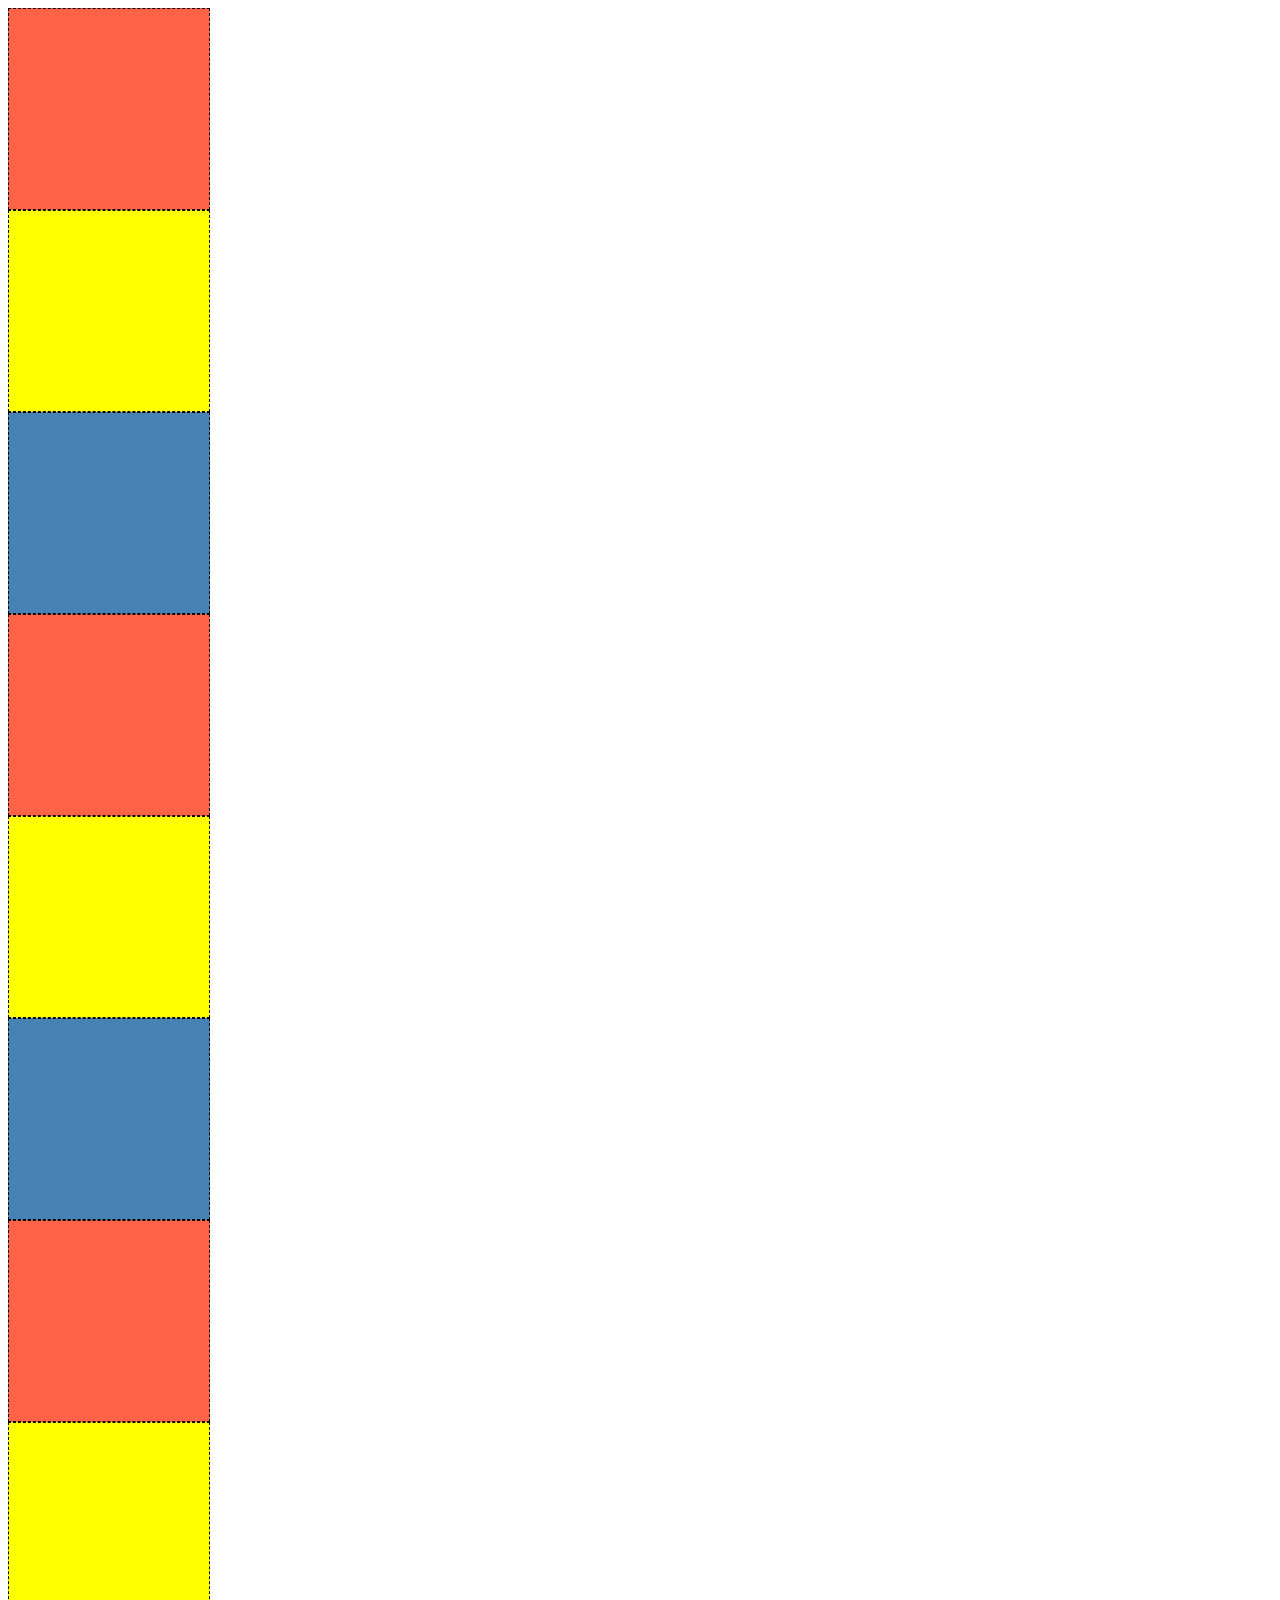
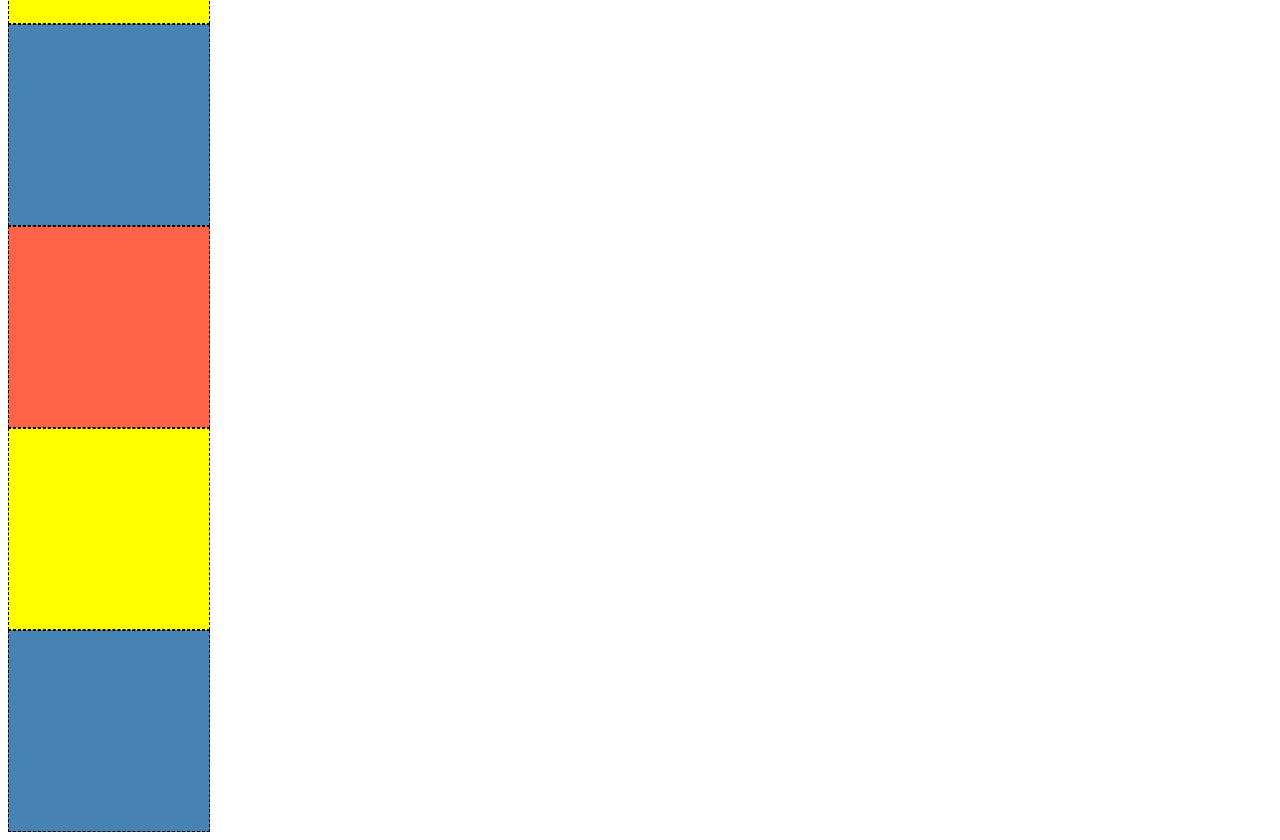
<file: index.html>
<!DOCTYPE html>
<html lang="en">
<head>
  <title>Grid Demo</title>
  <link rel="stylesheet" type="text/css" href="css/site.css">
</head>
<body>
  <div class="box"></div>
  <div class="box"></div>
  <div class="box"></div>
  <div class="box"></div>
  <div class="box"></div>
  <div class="box"></div>
  <div class="box"></div>
  <div class="box"></div>
  <div class="box"></div>
  <div class="box"></div>
  <div class="box"></div>
  <div class="box"></div>
</body>
</html>
</file>
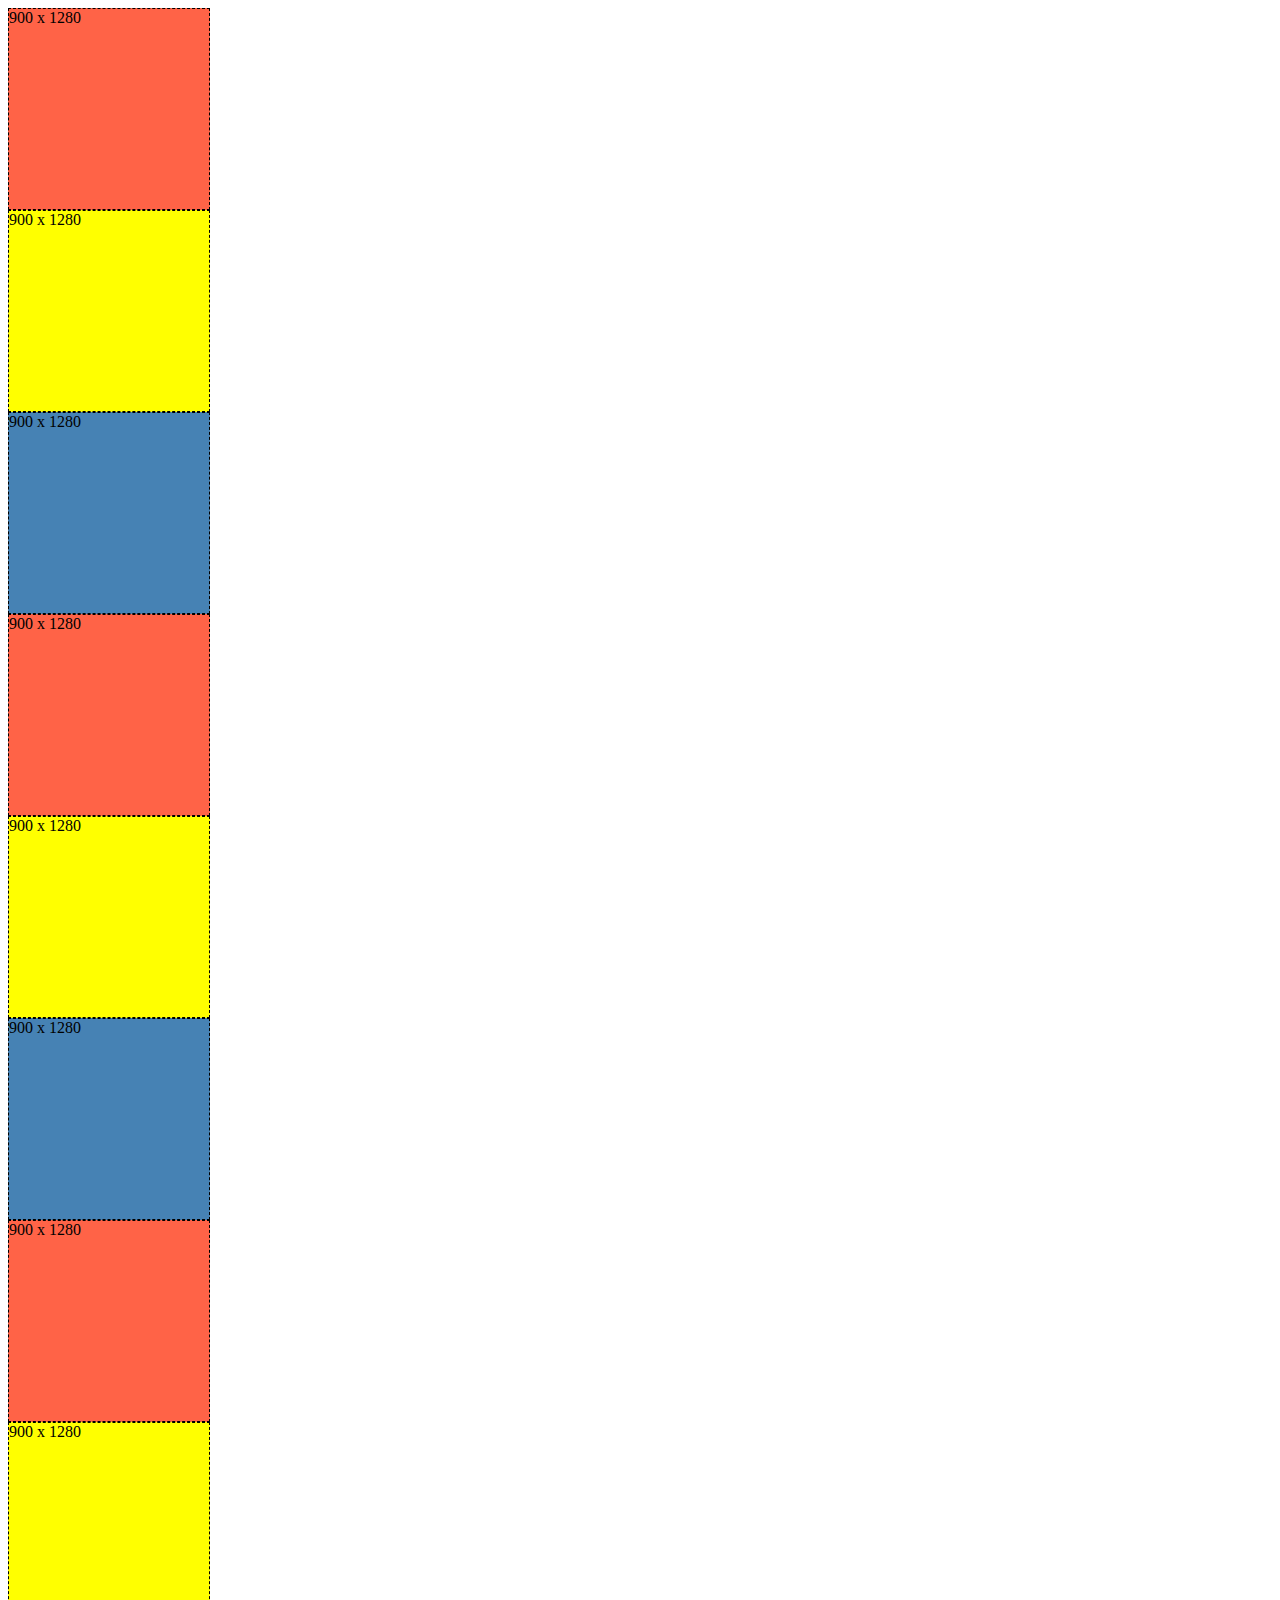
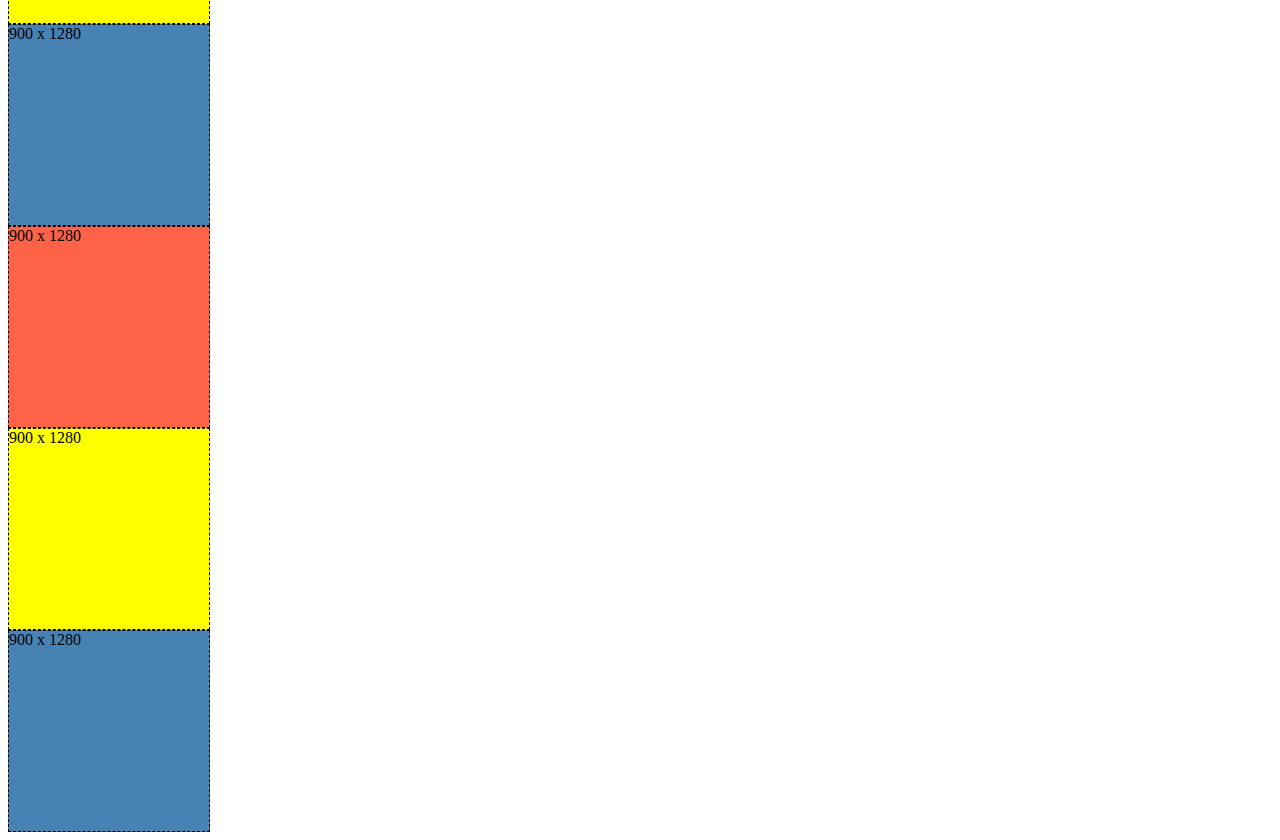
<file: index1.html>
<!DOCTYPE html>
<html lang="en">
<head>
  <title>Grid Demo</title>
  <link rel="stylesheet" type="text/css" href="css/site.css">
  <script type="text/javascript" src="js/site.js"></script>
</head>
<body>
  <div class="box"></div>
  <div class="box"></div>
  <div class="box"></div>
  <div class="box"></div>
  <div class="box"></div>
  <div class="box"></div>
  <div class="box"></div>
  <div class="box"></div>
  <div class="box"></div>
  <div class="box"></div>
  <div class="box"></div>
  <div class="box"></div>
</body>
</html>
</file>
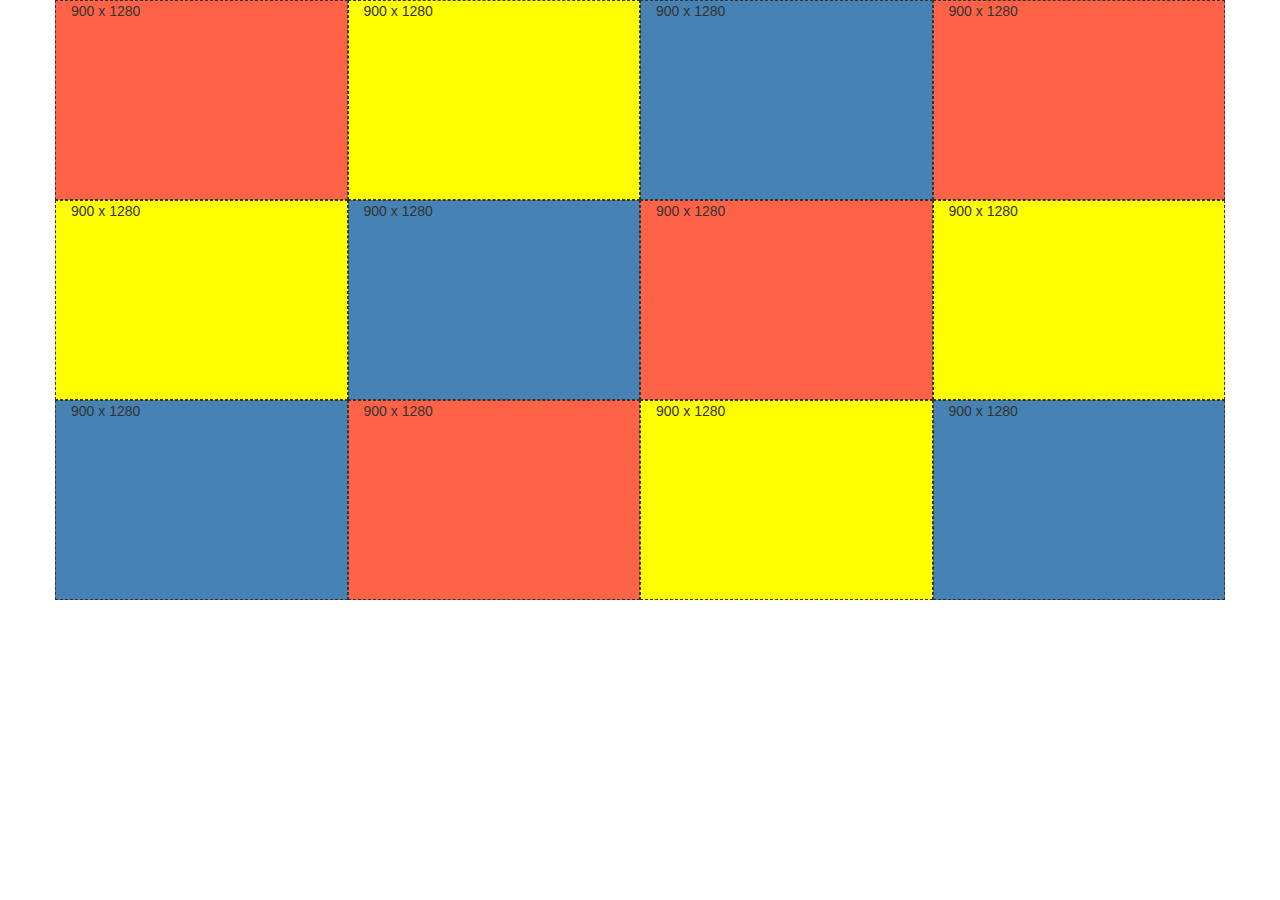
<file: index2.html>
<!DOCTYPE html>
<html lang="en">
<head>
  <meta name="viewport" content="width=device-width, initial-scale=1.0">
  <title>Grid Demo</title>
  <link rel="stylesheet" type="text/css" href="css/site.css">
  <link rel="stylesheet" type="text/css" href="css/bootstrap.min.css">
  <script type="text/javascript" src="js/site.js"></script>
</head>
<body class="container">
  <div class="row">
    <div class="box col-lg-3 col-md-4 col-sm-6 col-xs-12"></div>
    <div class="box col-lg-3 col-md-4 col-sm-6 col-xs-12"></div>
    <div class="box col-lg-3 col-md-4 col-sm-6 col-xs-12"></div>
    <div class="box col-lg-3 col-md-4 col-sm-6 col-xs-12"></div>
    <div class="box col-lg-3 col-md-4 col-sm-6 col-xs-12"></div>
    <div class="box col-lg-3 col-md-4 col-sm-6 col-xs-12"></div>
    <div class="box col-lg-3 col-md-4 col-sm-6 col-xs-12"></div>
    <div class="box col-lg-3 col-md-4 col-sm-6 col-xs-12"></div>
    <div class="box col-lg-3 col-md-4 col-sm-6 col-xs-12"></div>
    <div class="box col-lg-3 col-md-4 col-sm-6 col-xs-12"></div>
    <div class="box col-lg-3 col-md-4 col-sm-6 col-xs-12"></div>
    <div class="box col-lg-3 col-md-4 col-sm-6 col-xs-12"></div>
  </div>
</body>
</html>
</file>
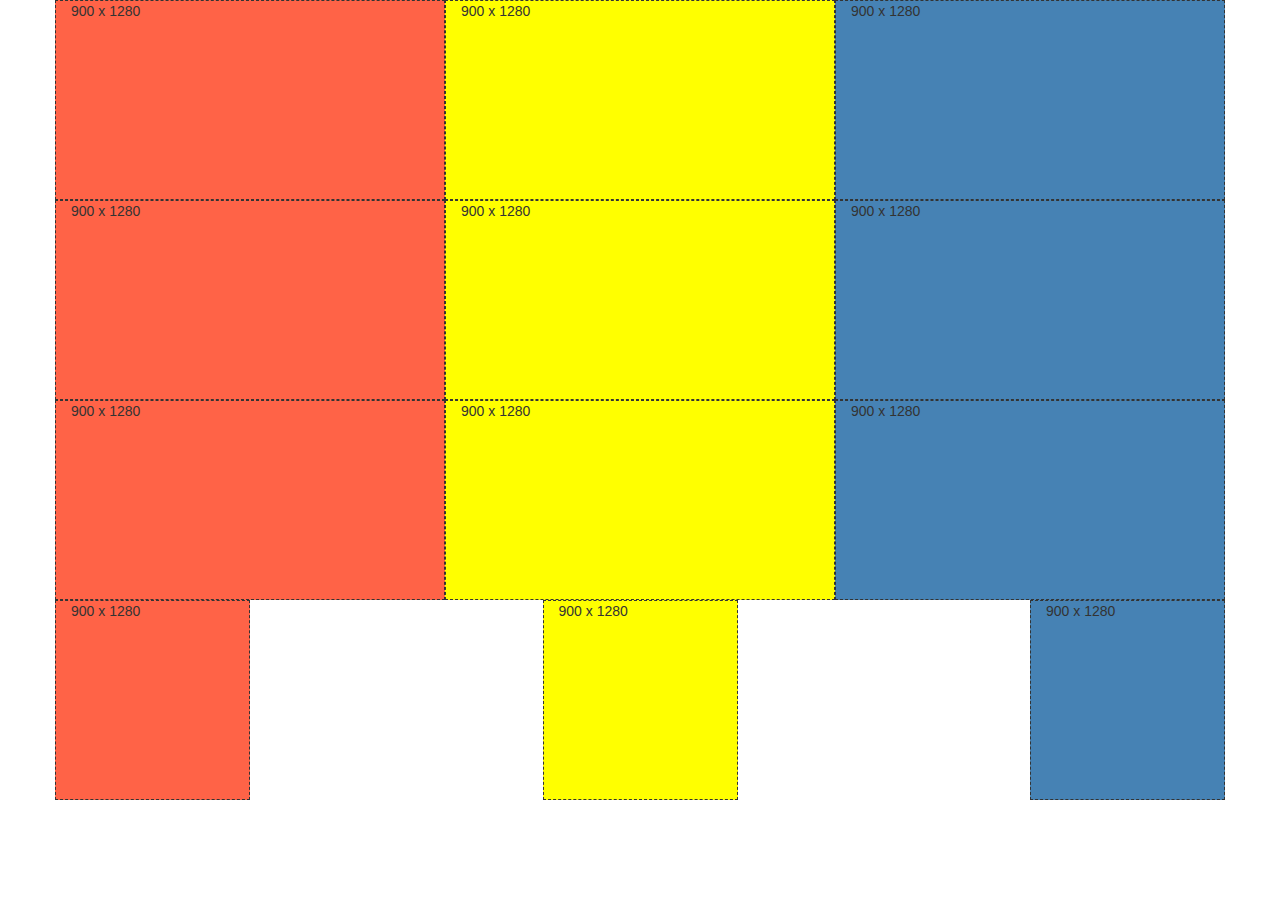
<file: index3.html>
<!DOCTYPE html>
<html lang="en">
<head>
  <meta name="viewport" content="width=device-width, initial-scale=1.0">
  <title>Grid Demo</title>
  <link rel="stylesheet" type="text/css" href="css/site.css">
  <link rel="stylesheet" type="text/css" href="css/bootstrap.min.css">
  <script type="text/javascript" src="js/site.js"></script>
</head>
<body>
  <div class="container">
    <div class="row">
      <div class="box col-md-4 col-sm-6"></div>
      <div class="box col-md-4 col-sm-6"></div>
      <div class="box col-md-4 col-sm-6"></div>
      <div class="box col-md-4 col-sm-6"></div>
      <div class="box col-md-4 col-sm-6"></div>
      <div class="box col-md-4 col-sm-6"></div>
    </div>
    <div class="row">
      <div class="box col-md-4 col-sm-12"></div>
      <div class="box col-md-4 col-sm-12"></div>
      <div class="box col-md-4 col-sm-12"></div>
    </div>
    <div class="row">
      <div class="box col-xs-2"></div>
      <div class="box col-xs-offset-3 col-xs-2"></div>
      <div class="box col-xs-offset-3 col-xs-2"></div>
    </div>
  </div>
</body>
</html>
</file>
<file: css/site.css>
body .box:nth-child(3n) {
  background-color: steelblue;
}

body .box:nth-child(3n+1) {
  background-color: tomato;
}

body .box:nth-child(3n+2) {
  background-color: yellow;
}

.box {
  width: 200px;
  height: 200px;
  border: 1px dashed;
}

#busey {
  background: url('../img/gary_busey.jpg');
  background-size: 100%;
  background-position: center center;
}
</file>
